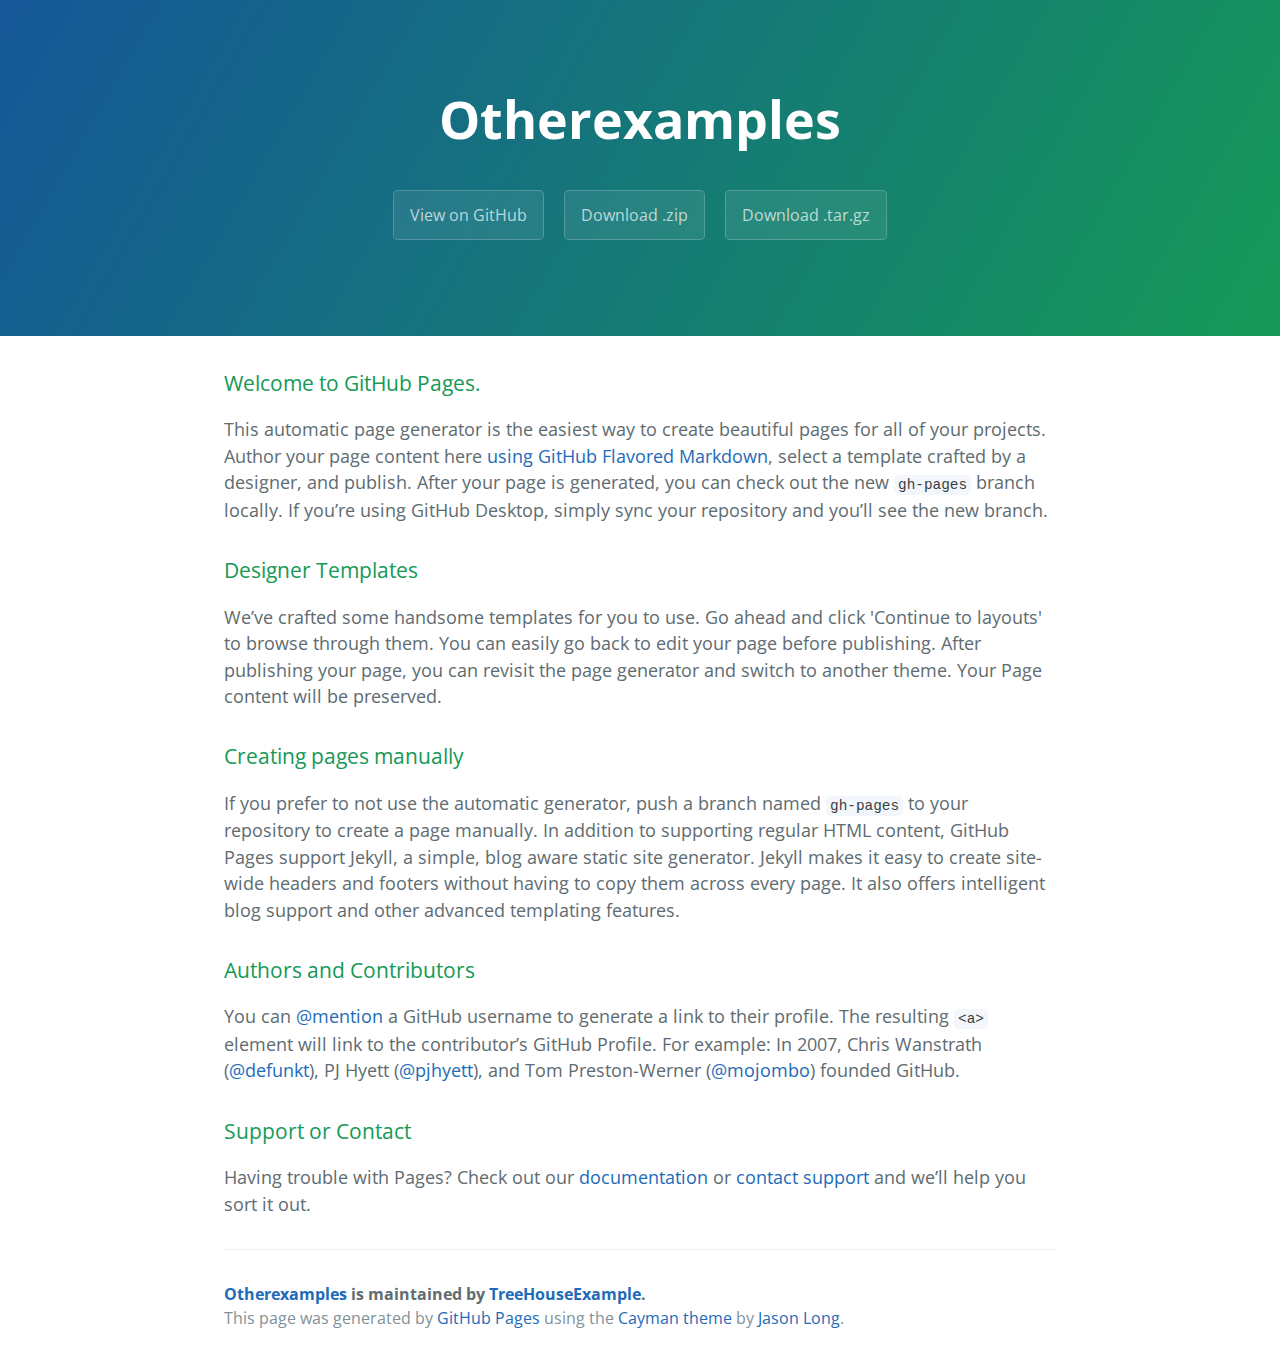
<file: index.html>
<!DOCTYPE html>
<html lang="en-us">
  <head>
    <meta charset="UTF-8">
    <title>Otherexamples by TreeHouseExample</title>
    <meta name="viewport" content="width=device-width, initial-scale=1">
    <link rel="stylesheet" type="text/css" href="stylesheets/normalize.css" media="screen">
    <link href='https://fonts.googleapis.com/css?family=Open+Sans:400,700' rel='stylesheet' type='text/css'>
    <link rel="stylesheet" type="text/css" href="stylesheets/stylesheet.css" media="screen">
    <link rel="stylesheet" type="text/css" href="stylesheets/github-light.css" media="screen">
  </head>
  <body>
    <section class="page-header">
      <h1 class="project-name">Otherexamples</h1>
      <h2 class="project-tagline"></h2>
      <a href="https://github.com/TreeHouseExample/OtherExamples" class="btn">View on GitHub</a>
      <a href="https://github.com/TreeHouseExample/OtherExamples/zipball/master" class="btn">Download .zip</a>
      <a href="https://github.com/TreeHouseExample/OtherExamples/tarball/master" class="btn">Download .tar.gz</a>
    </section>

    <section class="main-content">
      <h3>
<a id="welcome-to-github-pages" class="anchor" href="#welcome-to-github-pages" aria-hidden="true"><span class="octicon octicon-link"></span></a>Welcome to GitHub Pages.</h3>

<p>This automatic page generator is the easiest way to create beautiful pages for all of your projects. Author your page content here <a href="https://guides.github.com/features/mastering-markdown/">using GitHub Flavored Markdown</a>, select a template crafted by a designer, and publish. After your page is generated, you can check out the new <code>gh-pages</code> branch locally. If you’re using GitHub Desktop, simply sync your repository and you’ll see the new branch.</p>

<h3>
<a id="designer-templates" class="anchor" href="#designer-templates" aria-hidden="true"><span class="octicon octicon-link"></span></a>Designer Templates</h3>

<p>We’ve crafted some handsome templates for you to use. Go ahead and click 'Continue to layouts' to browse through them. You can easily go back to edit your page before publishing. After publishing your page, you can revisit the page generator and switch to another theme. Your Page content will be preserved.</p>

<h3>
<a id="creating-pages-manually" class="anchor" href="#creating-pages-manually" aria-hidden="true"><span class="octicon octicon-link"></span></a>Creating pages manually</h3>

<p>If you prefer to not use the automatic generator, push a branch named <code>gh-pages</code> to your repository to create a page manually. In addition to supporting regular HTML content, GitHub Pages support Jekyll, a simple, blog aware static site generator. Jekyll makes it easy to create site-wide headers and footers without having to copy them across every page. It also offers intelligent blog support and other advanced templating features.</p>

<h3>
<a id="authors-and-contributors" class="anchor" href="#authors-and-contributors" aria-hidden="true"><span class="octicon octicon-link"></span></a>Authors and Contributors</h3>

<p>You can <a href="https://github.com/blog/821" class="user-mention">@mention</a> a GitHub username to generate a link to their profile. The resulting <code>&lt;a&gt;</code> element will link to the contributor’s GitHub Profile. For example: In 2007, Chris Wanstrath (<a href="https://github.com/defunkt" class="user-mention">@defunkt</a>), PJ Hyett (<a href="https://github.com/pjhyett" class="user-mention">@pjhyett</a>), and Tom Preston-Werner (<a href="https://github.com/mojombo" class="user-mention">@mojombo</a>) founded GitHub.</p>

<h3>
<a id="support-or-contact" class="anchor" href="#support-or-contact" aria-hidden="true"><span class="octicon octicon-link"></span></a>Support or Contact</h3>

<p>Having trouble with Pages? Check out our <a href="https://help.github.com/pages">documentation</a> or <a href="https://github.com/contact">contact support</a> and we’ll help you sort it out.</p>

      <footer class="site-footer">
        <span class="site-footer-owner"><a href="https://github.com/TreeHouseExample/OtherExamples">Otherexamples</a> is maintained by <a href="https://github.com/TreeHouseExample">TreeHouseExample</a>.</span>

        <span class="site-footer-credits">This page was generated by <a href="https://pages.github.com">GitHub Pages</a> using the <a href="https://github.com/jasonlong/cayman-theme">Cayman theme</a> by <a href="https://twitter.com/jasonlong">Jason Long</a>.</span>
      </footer>

    </section>

  
  </body>
</html>
</file>
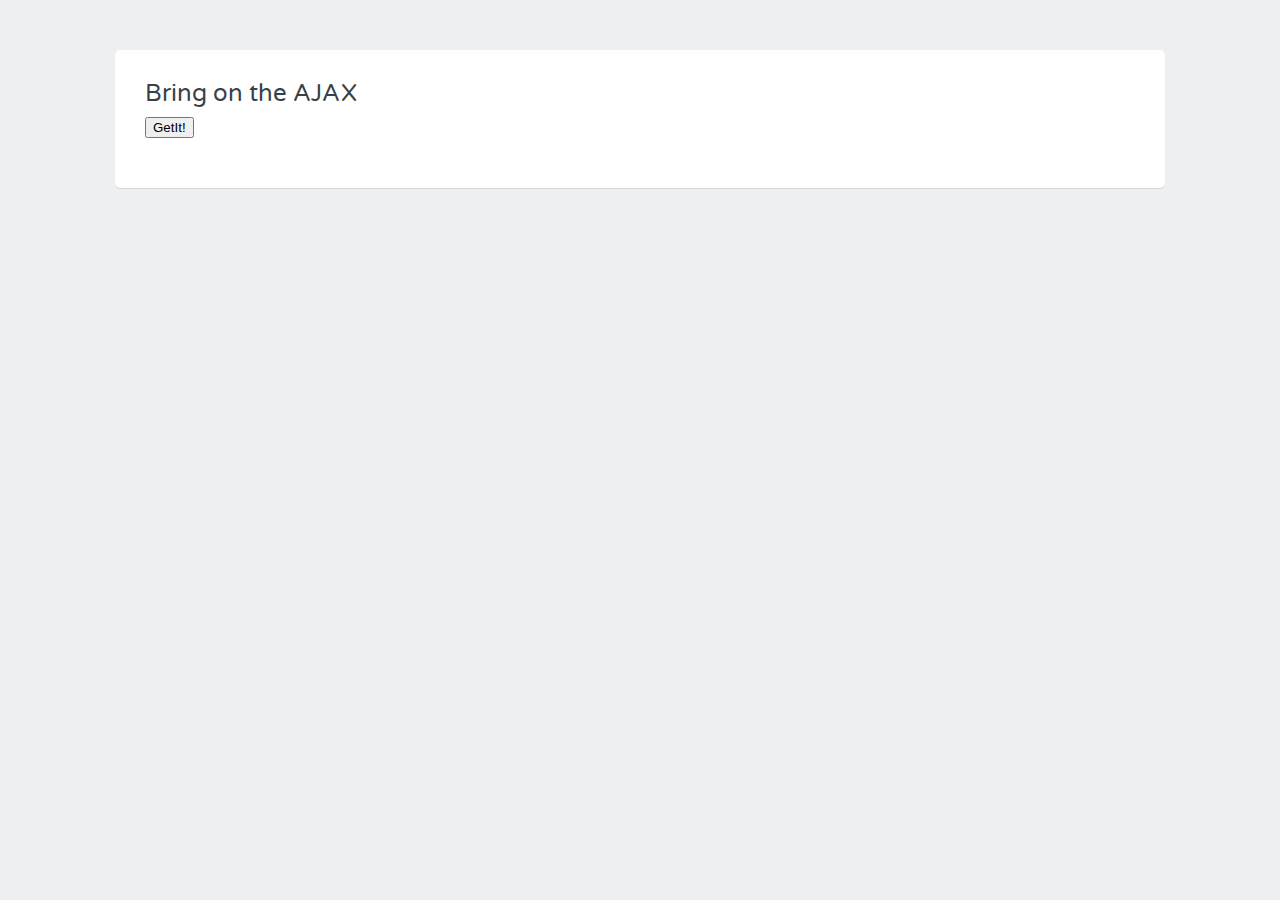
<file: AJAX Basics - A Simple AJAX Example/index.html>
<!DOCTYPE html>
<html>
<head>
  <meta charset="utf-8">
  <link href='//fonts.googleapis.com/css?family=Varela+Round' rel='stylesheet' type='text/css'>
  <link rel="stylesheet" href="css/main.css">
  <title>AJAX with JavaScript</title>
  <script>
    var xhr = new XMLHttpRequest();
    xhr.onreadystatechange = function(){
      if(xhr.readyState === 4)
      {
        document.getElementById('ajax').innerHTML = xhr.responseText;
      }
    };
    
    xhr.open('GET', 'sidebar.html');
    
    function sendAjax(){
      xhr.send();
      document.getElementById('load').style.display = "none";
    }
    
  </script>
</head>
<body>
  <div class="grid-container centered">
    <div class="grid-100">
      <div class="contained">
        <div class="grid-100">
          <div class="heading">
            <h1>Bring on the AJAX</h1>
            <button id="load" onClick="sendAjax()">GetIt!</button>
          </div>
          <div id="ajax">

          </div>
        </div>
      </div>
    </div>
  </div>
</body>
</html>
</file>
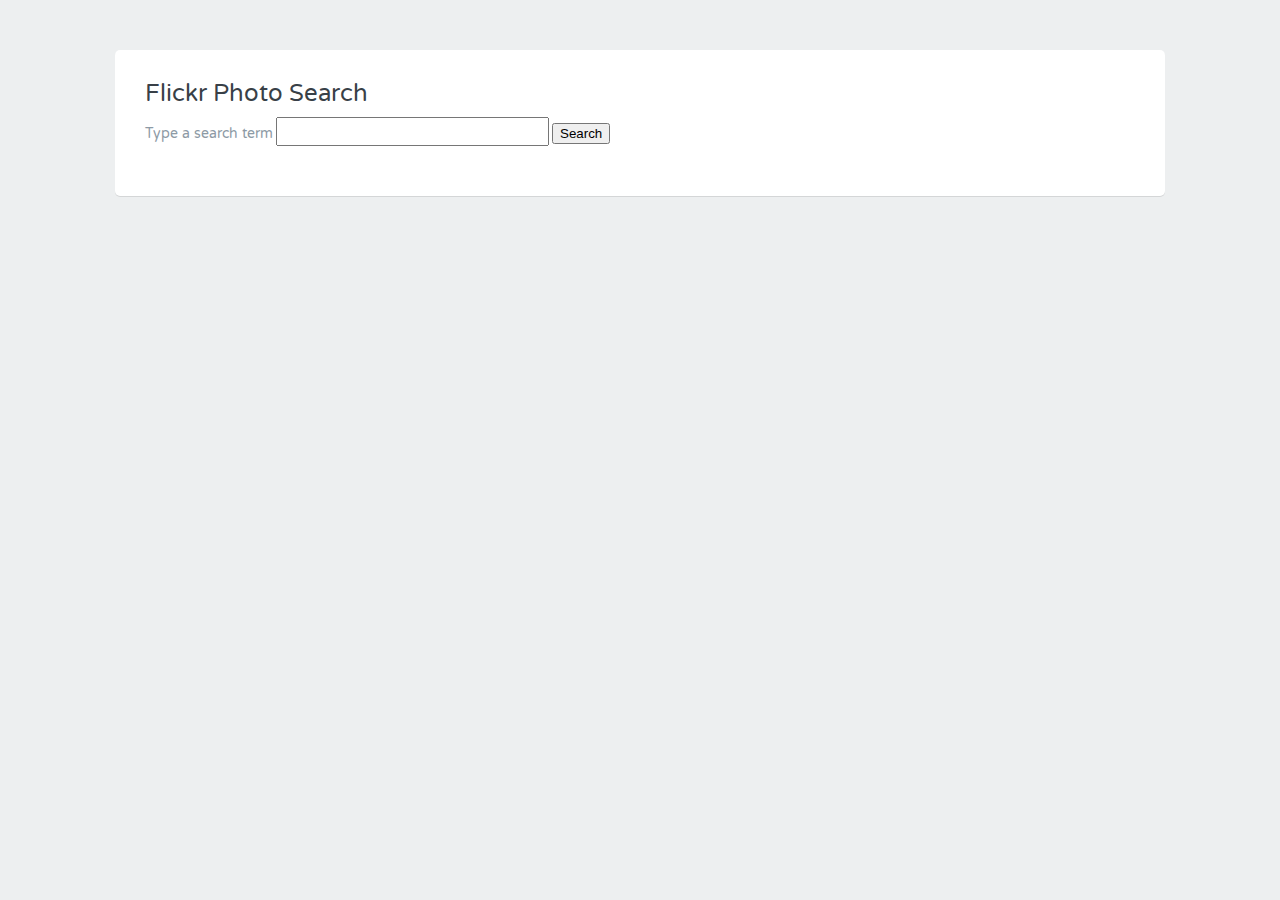
<file: AJAX Basics - Stage 4 Challenge/index.html>
<!DOCTYPE html>
<html>
<head>
  <meta charset="utf-8">
  <title>AJAX Flickr Photo Search</title>
  <link href='http://fonts.googleapis.com/css?family=Varela+Round' rel='stylesheet' type='text/css'>
  <link rel="stylesheet" href="css/main.css">
  <script src="http://code.jquery.com/jquery-1.11.0.min.js"></script>
  <script src="js/app.js"></script>
</head>
<body>
  <div class="grid-container centered">
    <div class="grid-100">
      <div class="contained">
        <div class="grid-100">
          <div class="heading">
            <h1>Flickr Photo Search</h1>
            <form>
              <label for="search">Type a search term</label>
              <input type="search" name="search" id="search">
              <input type="submit" value="Search" id="submit">
            </form>
            
          </div>
        </div>

        <ul id="photos">

        </ul>
      </div>
    </div>
  </div>
</body>
</html>
</file>
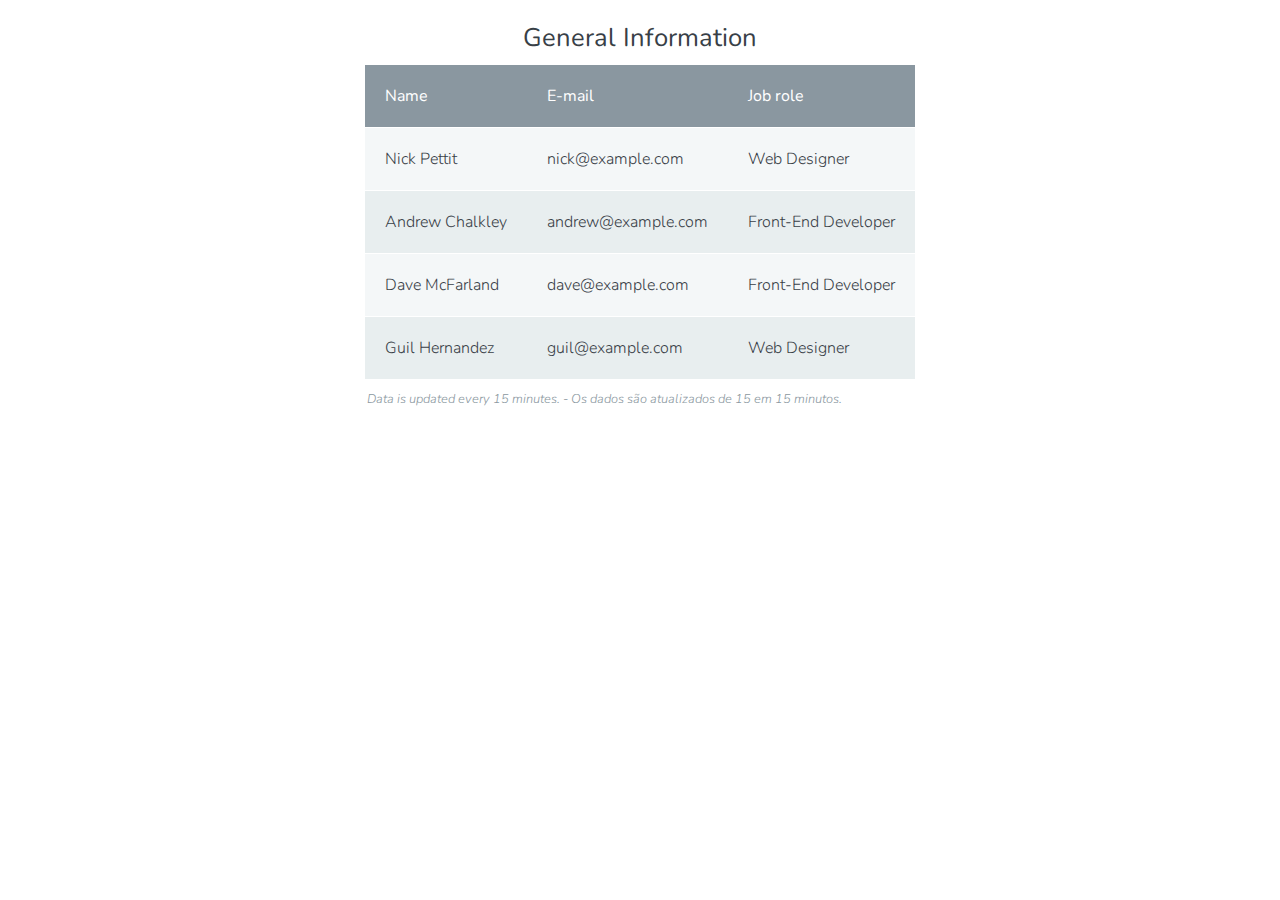
<file: HTML Table - Example/index.html>
<!DOCTYPE html>
<html>
  <head>
    <meta charset="utf-8">
    <meta name="viewport" content="width=device-width, initial-scale=1.0">
    <title>Employee Information</title>
    <link rel="stylesheet" href="css/normalize.css">
    <link href='http://fonts.googleapis.com/css?family=Nunito:400,300' rel='stylesheet' type='text/css'>
    <link rel="stylesheet" href="css/main.css">
  </head>
  <body>

    <table>
      <caption>General Information</caption>
      <thead>
        <tr>
          <th scope="col">Name</th>
          <th scope="col">E-mail</th>
          <th scope="col">Job role</th>
        </tr>
      </thead>
      <tfoot>
        <tr>
          <td colspan="3">Data is updated every 15 minutes. - Os dados são atualizados de 15 em 15 minutos.</td>
        </tr>
      </tfoot>
      <tbody>
        <tr>
          <th scope="row">Nick Pettit</th>
          <td>nick@example.com</td>
          <td>Web Designer</td>
        </tr>
        <tr>
          <th scope="row">Andrew Chalkley</th>
          <td>andrew@example.com</td>
          <td>Front-End Developer</td>
        </tr>
        <tr>
          <th scope="row">Dave McFarland</th>
          <td>dave@example.com</td>
          <td>Front-End Developer</td>
        </tr>
        <tr>
          <th scope="row">Guil Hernandez</th>
          <td>guil@example.com</td>
          <td>Web Designer</td>
        </tr>
      </tbody>
    </table>
    
    
    
    
    
    
    
    

  </body>
</html>
</file>
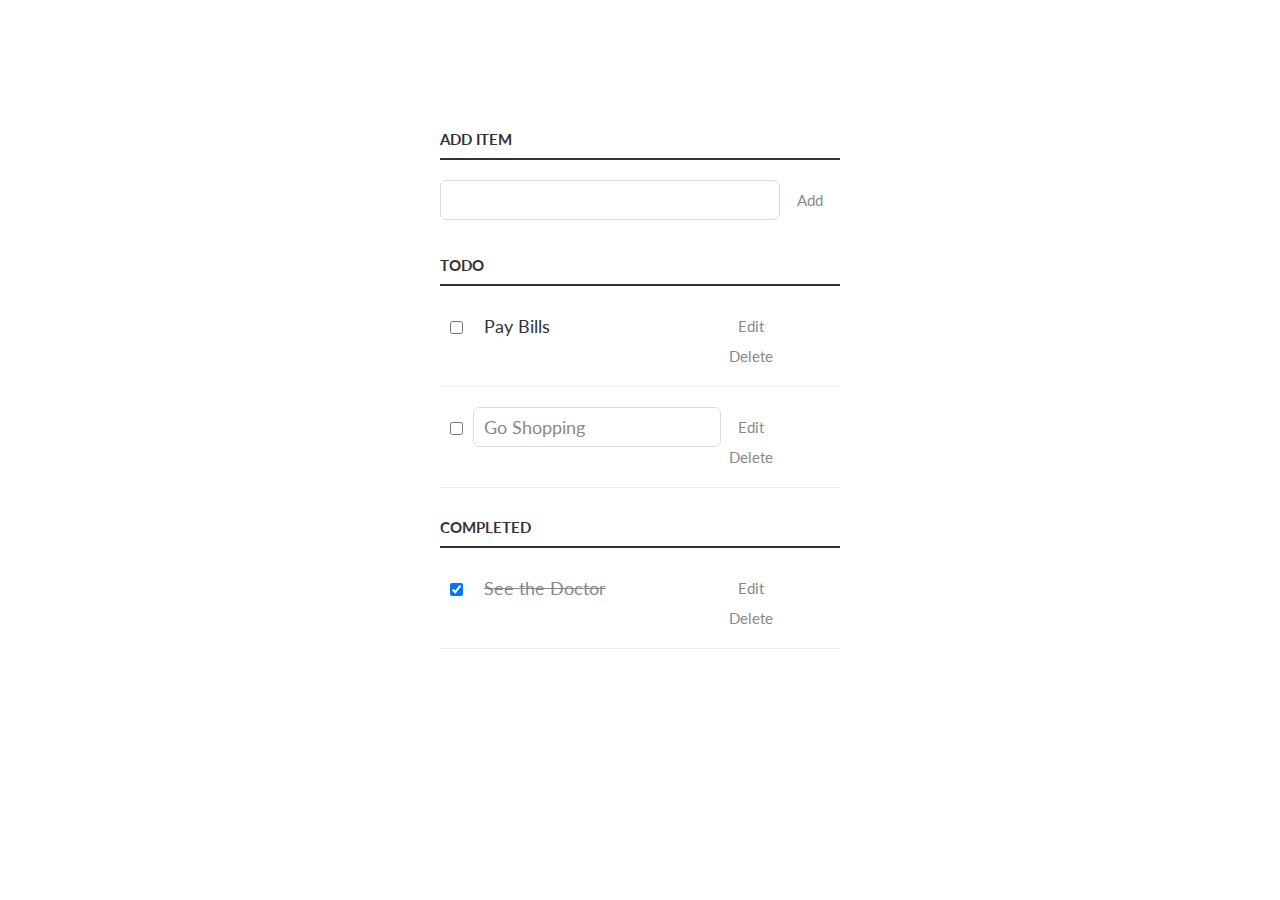
<file: Interactive Web Pages with JavaScript - What is an Object/index.html>
<!DOCTYPE html>
<html>
  <head>
    <title>Todo App</title>
    <link href='http://fonts.googleapis.com/css?family=Lato:300,400,700' rel='stylesheet' type='text/css'>
    <link rel="stylesheet" href="css/style.css" type="text/css" media="screen" charset="utf-8">    
  </head>
  <body>
    <div class="container">
      <p>
        <label for="new-task">Add Item</label><input id="new-task" type="text"><button>Add</button>
      </p>
      
      <h3>Todo</h3>
      <ul id="incomplete-tasks">
        <li><input type="checkbox"><label>Pay Bills</label><input type="text"><button class="edit">Edit</button><button class="delete">Delete</button></li>
        <li class="editMode"><input type="checkbox"><label>Go Shopping</label><input type="text" value="Go Shopping"><button class="edit">Edit</button><button class="delete">Delete</button></li>
        
      </ul>
      
      <h3>Completed</h3>
      <ul id="completed-tasks">
        <li><input type="checkbox" checked><label>See the Doctor</label><input type="text"><button class="edit">Edit</button><button class="delete">Delete</button></li>
      </ul>
    </div>

    <script type="text/javascript" src="js/app.js"></script>

  </body>
</html>
</file>
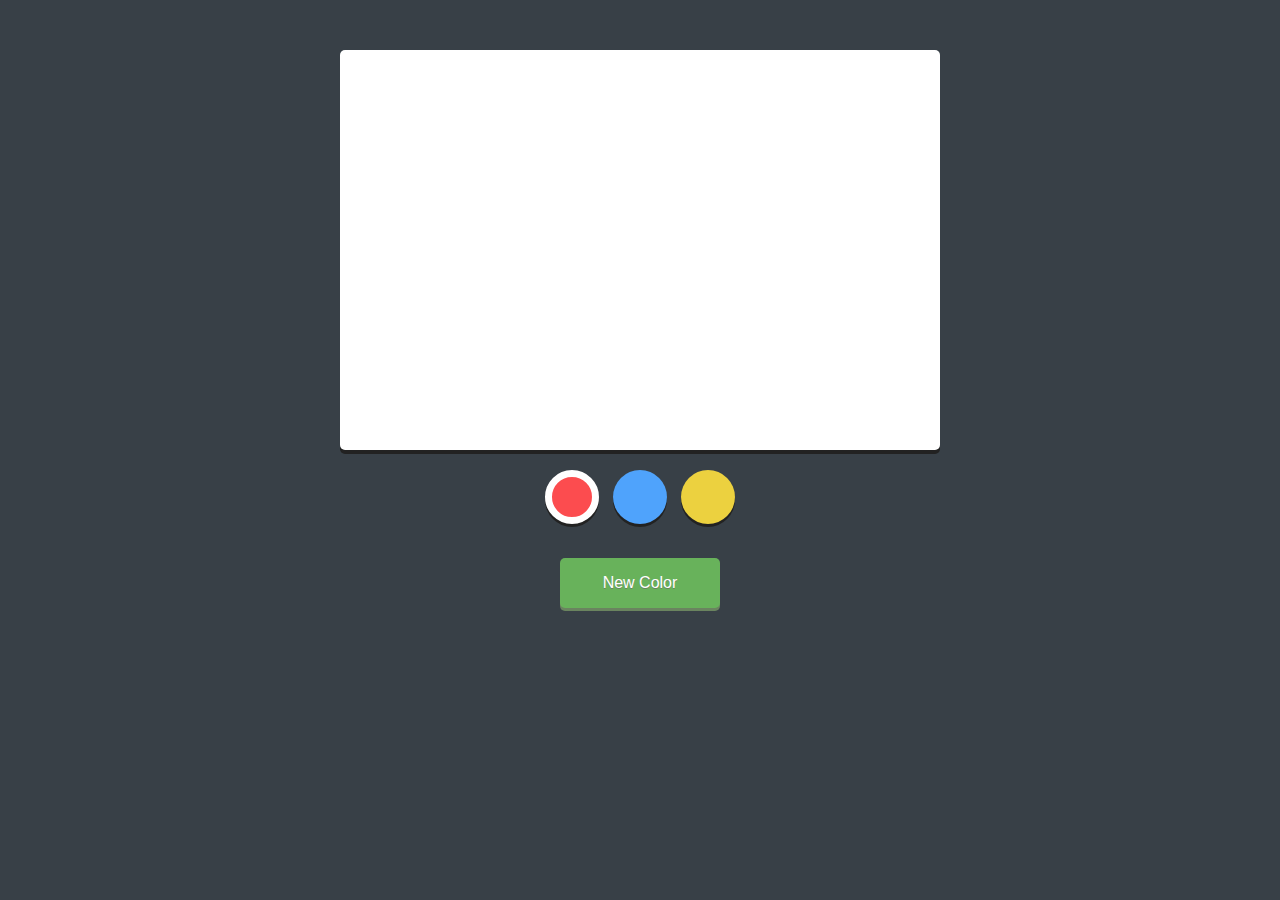
<file: jQuery Basics - preparation/index.html>
<!DOCTYPE html>
<html>
<head>
	<title>Simple Drawing Application</title>
	<link rel="stylesheet" href="css/style.css" type="text/css" media="screen" title="no title" charset="utf-8">
</head>
<body>
	<canvas	width="600" height="400"></canvas>
	<div class="controls">
		<ul>
			<li class="red selected"></li>
			<li class="blue"></li>
			<li class="yellow"></li>
		</ul>
		<button id="revealColorSelect">New Color</button>
		<div id="colorSelect">
			<span id="newColor"></span>
			<div class="sliders">
				<p>
					<label for="red">Red</label>
					<input id="red" name="red" type="range" min=0 max=255 value=0>
				</p>
				<p>
					<label for="green">Green</label>
					<input id="green" name="green" type="range" min=0 max=255 value=0>
				</p>
				<p>
					<label for="blue">Blue</label>
					<input id="blue" name="blue" type="range" min=0 max=255 value=0>
				</p>
			</div>
			<div>
			<button id="addNewColor">Add Color</button>
			</div>
		</div>
	</div>
	<script src="http://code.jquery.com/jquery-1.11.0.min.js" type="text/javascript" charset="utf-8"></script>
	<script src="js/app.js" type="text/javascript" charset="utf-8"></script>	
</body>
</html>
</file>
<file: stylesheets/stylesheet.css>
* {
  box-sizing: border-box; }

body {
  padding: 0;
  margin: 0;
  font-family: "Open Sans", "Helvetica Neue", Helvetica, Arial, sans-serif;
  font-size: 16px;
  line-height: 1.5;
  color: #606c71; }

a {
  color: #1e6bb8;
  text-decoration: none; }
  a:hover {
    text-decoration: underline; }

.btn {
  display: inline-block;
  margin-bottom: 1rem;
  color: rgba(255, 255, 255, 0.7);
  background-color: rgba(255, 255, 255, 0.08);
  border-color: rgba(255, 255, 255, 0.2);
  border-style: solid;
  border-width: 1px;
  border-radius: 0.3rem;
  transition: color 0.2s, background-color 0.2s, border-color 0.2s; }
  .btn + .btn {
    margin-left: 1rem; }

.btn:hover {
  color: rgba(255, 255, 255, 0.8);
  text-decoration: none;
  background-color: rgba(255, 255, 255, 0.2);
  border-color: rgba(255, 255, 255, 0.3); }

@media screen and (min-width: 64em) {
  .btn {
    padding: 0.75rem 1rem; } }

@media screen and (min-width: 42em) and (max-width: 64em) {
  .btn {
    padding: 0.6rem 0.9rem;
    font-size: 0.9rem; } }

@media screen and (max-width: 42em) {
  .btn {
    display: block;
    width: 100%;
    padding: 0.75rem;
    font-size: 0.9rem; }
    .btn + .btn {
      margin-top: 1rem;
      margin-left: 0; } }

.page-header {
  color: #fff;
  text-align: center;
  background-color: #159957;
  background-image: linear-gradient(120deg, #155799, #159957); }

@media screen and (min-width: 64em) {
  .page-header {
    padding: 5rem 6rem; } }

@media screen and (min-width: 42em) and (max-width: 64em) {
  .page-header {
    padding: 3rem 4rem; } }

@media screen and (max-width: 42em) {
  .page-header {
    padding: 2rem 1rem; } }

.project-name {
  margin-top: 0;
  margin-bottom: 0.1rem; }

@media screen and (min-width: 64em) {
  .project-name {
    font-size: 3.25rem; } }

@media screen and (min-width: 42em) and (max-width: 64em) {
  .project-name {
    font-size: 2.25rem; } }

@media screen and (max-width: 42em) {
  .project-name {
    font-size: 1.75rem; } }

.project-tagline {
  margin-bottom: 2rem;
  font-weight: normal;
  opacity: 0.7; }

@media screen and (min-width: 64em) {
  .project-tagline {
    font-size: 1.25rem; } }

@media screen and (min-width: 42em) and (max-width: 64em) {
  .project-tagline {
    font-size: 1.15rem; } }

@media screen and (max-width: 42em) {
  .project-tagline {
    font-size: 1rem; } }

.main-content :first-child {
  margin-top: 0; }
.main-content img {
  max-width: 100%; }
.main-content h1, .main-content h2, .main-content h3, .main-content h4, .main-content h5, .main-content h6 {
  margin-top: 2rem;
  margin-bottom: 1rem;
  font-weight: normal;
  color: #159957; }
.main-content p {
  margin-bottom: 1em; }
.main-content code {
  padding: 2px 4px;
  font-family: Consolas, "Liberation Mono", Menlo, Courier, monospace;
  font-size: 0.9rem;
  color: #383e41;
  background-color: #f3f6fa;
  border-radius: 0.3rem; }
.main-content pre {
  padding: 0.8rem;
  margin-top: 0;
  margin-bottom: 1rem;
  font: 1rem Consolas, "Liberation Mono", Menlo, Courier, monospace;
  color: #567482;
  word-wrap: normal;
  background-color: #f3f6fa;
  border: solid 1px #dce6f0;
  border-radius: 0.3rem; }
  .main-content pre > code {
    padding: 0;
    margin: 0;
    font-size: 0.9rem;
    color: #567482;
    word-break: normal;
    white-space: pre;
    background: transparent;
    border: 0; }
.main-content .highlight {
  margin-bottom: 1rem; }
  .main-content .highlight pre {
    margin-bottom: 0;
    word-break: normal; }
.main-content .highlight pre, .main-content pre {
  padding: 0.8rem;
  overflow: auto;
  font-size: 0.9rem;
  line-height: 1.45;
  border-radius: 0.3rem; }
.main-content pre code, .main-content pre tt {
  display: inline;
  max-width: initial;
  padding: 0;
  margin: 0;
  overflow: initial;
  line-height: inherit;
  word-wrap: normal;
  background-color: transparent;
  border: 0; }
  .main-content pre code:before, .main-content pre code:after, .main-content pre tt:before, .main-content pre tt:after {
    content: normal; }
.main-content ul, .main-content ol {
  margin-top: 0; }
.main-content blockquote {
  padding: 0 1rem;
  margin-left: 0;
  color: #819198;
  border-left: 0.3rem solid #dce6f0; }
  .main-content blockquote > :first-child {
    margin-top: 0; }
  .main-content blockquote > :last-child {
    margin-bottom: 0; }
.main-content table {
  display: block;
  width: 100%;
  overflow: auto;
  word-break: normal;
  word-break: keep-all; }
  .main-content table th {
    font-weight: bold; }
  .main-content table th, .main-content table td {
    padding: 0.5rem 1rem;
    border: 1px solid #e9ebec; }
.main-content dl {
  padding: 0; }
  .main-content dl dt {
    padding: 0;
    margin-top: 1rem;
    font-size: 1rem;
    font-weight: bold; }
  .main-content dl dd {
    padding: 0;
    margin-bottom: 1rem; }
.main-content hr {
  height: 2px;
  padding: 0;
  margin: 1rem 0;
  background-color: #eff0f1;
  border: 0; }

@media screen and (min-width: 64em) {
  .main-content {
    max-width: 64rem;
    padding: 2rem 6rem;
    margin: 0 auto;
    font-size: 1.1rem; } }

@media screen and (min-width: 42em) and (max-width: 64em) {
  .main-content {
    padding: 2rem 4rem;
    font-size: 1.1rem; } }

@media screen and (max-width: 42em) {
  .main-content {
    padding: 2rem 1rem;
    font-size: 1rem; } }

.site-footer {
  padding-top: 2rem;
  margin-top: 2rem;
  border-top: solid 1px #eff0f1; }

.site-footer-owner {
  display: block;
  font-weight: bold; }

.site-footer-credits {
  color: #819198; }

@media screen and (min-width: 64em) {
  .site-footer {
    font-size: 1rem; } }

@media screen and (min-width: 42em) and (max-width: 64em) {
  .site-footer {
    font-size: 1rem; } }

@media screen and (max-width: 42em) {
  .site-footer {
    font-size: 0.9rem; } }
</file>
<file: stylesheets/github-light.css>
/*
   Copyright 2014 GitHub Inc.

   Licensed under the Apache License, Version 2.0 (the "License");
   you may not use this file except in compliance with the License.
   You may obtain a copy of the License at

       http://www.apache.org/licenses/LICENSE-2.0

   Unless required by applicable law or agreed to in writing, software
   distributed under the License is distributed on an "AS IS" BASIS,
   WITHOUT WARRANTIES OR CONDITIONS OF ANY KIND, either express or implied.
   See the License for the specific language governing permissions and
   limitations under the License.

*/

.pl-c /* comment */ {
  color: #969896;
}

.pl-c1      /* constant, markup.raw, meta.diff.header, meta.module-reference, meta.property-name, support, support.constant, support.variable, variable.other.constant */,
.pl-s .pl-v /* string variable */ {
  color: #0086b3;
}

.pl-e  /* entity */,
.pl-en /* entity.name */ {
  color: #795da3;
}

.pl-s .pl-s1 /* string source */,
.pl-smi      /* storage.modifier.import, storage.modifier.package, storage.type.java, variable.other, variable.parameter.function */ {
  color: #333;
}

.pl-ent /* entity.name.tag */ {
  color: #63a35c;
}

.pl-k /* keyword, storage, storage.type */ {
  color: #a71d5d;
}

.pl-pds              /* punctuation.definition.string, string.regexp.character-class */,
.pl-s                /* string */,
.pl-s .pl-pse .pl-s1 /* string punctuation.section.embedded source */,
.pl-sr               /* string.regexp */,
.pl-sr .pl-cce       /* string.regexp constant.character.escape */,
.pl-sr .pl-sra       /* string.regexp string.regexp.arbitrary-repitition */,
.pl-sr .pl-sre       /* string.regexp source.ruby.embedded */ {
  color: #183691;
}

.pl-v /* variable */ {
  color: #ed6a43;
}

.pl-id /* invalid.deprecated */ {
  color: #b52a1d;
}

.pl-ii /* invalid.illegal */ {
  background-color: #b52a1d;
  color: #f8f8f8;
}

.pl-sr .pl-cce /* string.regexp constant.character.escape */ {
  color: #63a35c;
  font-weight: bold;
}

.pl-ml /* markup.list */ {
  color: #693a17;
}

.pl-mh        /* markup.heading */,
.pl-mh .pl-en /* markup.heading entity.name */,
.pl-ms        /* meta.separator */ {
  color: #1d3e81;
  font-weight: bold;
}

.pl-mq /* markup.quote */ {
  color: #008080;
}

.pl-mi /* markup.italic */ {
  color: #333;
  font-style: italic;
}

.pl-mb /* markup.bold */ {
  color: #333;
  font-weight: bold;
}

.pl-md /* markup.deleted, meta.diff.header.from-file */ {
  background-color: #ffecec;
  color: #bd2c00;
}

.pl-mi1 /* markup.inserted, meta.diff.header.to-file */ {
  background-color: #eaffea;
  color: #55a532;
}

.pl-mdr /* meta.diff.range */ {
  color: #795da3;
  font-weight: bold;
}

.pl-mo /* meta.output */ {
  color: #1d3e81;
}
</file>
<file: AJAX Basics - A Simple AJAX Example/css/main.css>
@charset "UTF-8";

.grid-container:before,
.grid-container:after {
  content: ".";
  display: block;
  overflow: hidden;
  visibility: hidden;
  font-size: 0;
  line-height: 0;
  width: 0;
  height: 0;
}

.grid-container:after {
  clear: both;
}

.grid-container {
  max-width: 1080px;
  position: relative;
}

.grid-100 {
  -webkit-box-sizing: border-box;
  -moz-box-sizing: border-box;
  box-sizing: border-box;
  padding-left: 15px;
  padding-right: 15px;
}

body {
  min-width: 320px;
}

@media screen {
  .grid-container:before,
  .grid-container:after {
    content: ".";
    display: block;
    overflow: hidden;
    visibility: hidden;
    font-size: 0;
    line-height: 0;
    width: 0;
    height: 0;
  }

  .grid-container:after {
    clear: both;
  }

  .grid-container {
    max-width: 1080px;
    position: relative;
  }

  .grid-100 {
    -webkit-box-sizing: border-box;
    -moz-box-sizing: border-box;
    box-sizing: border-box;
    padding-left: 15px;
    padding-right: 15px;
  }

  body {
    min-width: 320px;
  }
}

@media screen and (min-width: 1080px) {
  .grid-container:before,
  .grid-100:before,
  .grid-container:after,
  .grid-100:after {
    content: ".";
    display: block;
    overflow: hidden;
    visibility: hidden;
    font-size: 0;
    line-height: 0;
    width: 0;
    height: 0;
  }

  .grid-container:after,
  .grid-100:after {
    clear: both;
  }

  .grid-container {
    max-width: 1080px;
    position: relative;
  }

  .grid-100 {
    -webkit-box-sizing: border-box;
    -moz-box-sizing: border-box;
    box-sizing: border-box;
    padding-left: 15px;
    padding-right: 15px;
  }

  .grid-100 {
    clear: both;
    width: 100%;
  }
}

@media screen and (max-width: 400px) {
  @-ms-viewport {
    width: 320px;
  }
}

@media screen and (max-width: 680px) {
  .grid-container:before,
  .grid-container:after {
    content: ".";
    display: block;
    overflow: hidden;
    visibility: hidden;
    font-size: 0;
    line-height: 0;
    width: 0;
    height: 0;
  }

  .grid-container:after {
    clear: both;
  }

  .grid-container {
    max-width: 1080px;
    position: relative;
  }

  .grid-100 {
    -webkit-box-sizing: border-box;
    -moz-box-sizing: border-box;
    box-sizing: border-box;
    padding-left: 15px;
    padding-right: 15px;
  }
}

@media screen and (min-width: 680px) and (max-width: 1080px) {
  .grid-container:before,
  .grid-container:after {
    content: ".";
    display: block;
    overflow: hidden;
    visibility: hidden;
    font-size: 0;
    line-height: 0;
    width: 0;
    height: 0;
  }

  .grid-container:after {
    clear: both;
  }

  .grid-container {
    max-width: 1080px;
    position: relative;
  }

  .grid-100 {
    -webkit-box-sizing: border-box;
    -moz-box-sizing: border-box;
    box-sizing: border-box;
    padding-left: 15px;
    padding-right: 15px;
  }
}

.grid-container:before,
.grid-container:after {
  content: ".";
  display: block;
  overflow: hidden;
  visibility: hidden;
  font-size: 0;
  line-height: 0;
  width: 0;
  height: 0;
}

.grid-container:after {
  clear: both;
}

.grid-container {
  max-width: 1080px;
  position: relative;
}

.grid-100 {
  -webkit-box-sizing: border-box;
  -moz-box-sizing: border-box;
  box-sizing: border-box;
  padding-left: 15px;
  padding-right: 15px;
}

html,
body,
div,
h1,
h2,
p,
ul,
section {
  margin: 0;
  padding: 0;
  border: 0;
  font: inherit;
  font-size: 100%;
  vertical-align: baseline;
}

html {
  line-height: 1;
}

ul {
  list-style: none;
}

section {
  display: block;
}

body {
  background: #edeff0;
  padding: 50px 0 0;
  font-family: "Varela Round", "Helvetica Neue", Helvetica, Arial, sans-serif;
  font-size: 62.5%;
}

.centered {
  margin: 0 auto;
}

.contained {
  background: white;
  padding: 30px 15px;
  margin-bottom: 30px;
  position: relative;
  overflow: hidden;
  -webkit-border-radius: 5px;
  -moz-border-radius: 5px;
  -ms-border-radius: 5px;
  -o-border-radius: 5px;
  border-radius: 5px;
  -webkit-box-shadow: 0 1px 0 0 rgba(0, 0, 0, 0.1);
  -moz-box-shadow: 0 1px 0 0 rgba(0, 0, 0, 0.1);
  box-shadow: 0 1px 0 0 rgba(0, 0, 0, 0.1);
}

.heading {
  margin-bottom: 20px;
}

h1,
h2 {
  font-size: 2.4em;
  font-weight: 500;
  margin-bottom: 8px;
  color: #384047;
  line-height: 1.2;
}

h2 {
  font-size: 1.8em;
}

p {
  color: #8d9aa5;
  font-size: 1.4em;
  margin-bottom: 15px;
  line-height: 1.4;
}

.button {
  background: #3f8abf;
  padding: 8px 18px;
  font-family: "Varela Round", "Helvetica Neue", Helvetica, Arial, sans-serif;
  font-size: 1.4em;
  color: white;
  font-weight: 500;
  border: 3px solid #3f8abf;
  outline: none;
  cursor: pointer;
  display: -moz-inline-stack;
  display: inline-block;
  vertical-align: middle;
  *vertical-align: auto;
  zoom: 1;
  *display: inline;
  -webkit-border-radius: 5px;
  -moz-border-radius: 5px;
  -ms-border-radius: 5px;
  -o-border-radius: 5px;
  border-radius: 5px;
  -webkit-box-shadow: 0 2px 0 0 #3574a0;
  -moz-box-shadow: 0 2px 0 0 #3574a0;
  box-shadow: 0 2px 0 0 #3574a0;
  -webkit-transition: 0.3s;
  -moz-transition: 0.3s;
  -o-transition: 0.3s;
  transition: 0.3s;
}

.button:hover {
  background: #397cac;
  border-color: #397cac;
  -webkit-box-shadow: 0 2px 0 0 #2c6085;
  -moz-box-shadow: 0 2px 0 0 #2c6085;
  box-shadow: 0 2px 0 0 #2c6085;
}

.response {
  padding: 30px;
  background: #fbfbfc;
  border: 1px solid #e2e5e8;
  -webkit-border-radius: 5px;
  -moz-border-radius: 5px;
  -ms-border-radius: 5px;
  -o-border-radius: 5px;
  border-radius: 5px;
}

.response p {
  margin: 0;
}
</file>
<file: AJAX Basics - Stage 4 Challenge/css/main.css>
@charset "UTF-8";
.clear {
  clear: both;
  display: block;
  overflow: hidden;
  visibility: hidden;
  width: 0;
  height: 0;
}

.grid-container:before, .clearfix:before,
.grid-container:after,
.clearfix:after {
  content: ".";
  display: block;
  overflow: hidden;
  visibility: hidden;
  font-size: 0;
  line-height: 0;
  width: 0;
  height: 0;
}

.grid-container:after, .clearfix:after {
  clear: both;
}


.grid-container {
  max-width: 1080px;
  position: relative;
}

.grid-5, .mobile-grid-5, .grid-10, .mobile-grid-10, .grid-15, .mobile-grid-15, .grid-20, .mobile-grid-20, .grid-25, .mobile-grid-25, .grid-30, .mobile-grid-30, .grid-35, .mobile-grid-35, .grid-40, .mobile-grid-40, .grid-45, .mobile-grid-45, .grid-50, .mobile-grid-50, .grid-55, .mobile-grid-55, .grid-60, .mobile-grid-60, .grid-65, .mobile-grid-65, .grid-70, .mobile-grid-70, .grid-75, .mobile-grid-75, .grid-80, .mobile-grid-80, .grid-85, .mobile-grid-85, .grid-90, .mobile-grid-90, .grid-95, .mobile-grid-95, .grid-100, .mobile-grid-100, .grid-33, .mobile-grid-33, .grid-66, .mobile-grid-66 {
  -webkit-box-sizing: border-box;
  -moz-box-sizing: border-box;
  box-sizing: border-box;
  padding-left: 15px;
  padding-right: 15px;
}


.grid-parent {
  padding-left: 0;
  padding-right: 0;
}

body {
  min-width: 320px;
}

@media screen {
  .clear {
    clear: both;
    display: block;
    overflow: hidden;
    visibility: hidden;
    width: 0;
    height: 0;
  }

  .grid-container:before, .clearfix:before,
  .grid-container:after,
  .clearfix:after {
    content: ".";
    display: block;
    overflow: hidden;
    visibility: hidden;
    font-size: 0;
    line-height: 0;
    width: 0;
    height: 0;
  }

  .grid-container:after, .clearfix:after {
    clear: both;
  }


  .grid-container {
    max-width: 1080px;
    position: relative;
  }

  .grid-5, .mobile-grid-5, .grid-10, .mobile-grid-10, .grid-15, .mobile-grid-15, .grid-20, .mobile-grid-20, .grid-25, .mobile-grid-25, .grid-30, .mobile-grid-30, .grid-35, .mobile-grid-35, .grid-40, .mobile-grid-40, .grid-45, .mobile-grid-45, .grid-50, .mobile-grid-50, .grid-55, .mobile-grid-55, .grid-60, .mobile-grid-60, .grid-65, .mobile-grid-65, .grid-70, .mobile-grid-70, .grid-75, .mobile-grid-75, .grid-80, .mobile-grid-80, .grid-85, .mobile-grid-85, .grid-90, .mobile-grid-90, .grid-95, .mobile-grid-95, .grid-100, .mobile-grid-100, .grid-33, .mobile-grid-33, .grid-66, .mobile-grid-66, .tablet-grid-5, .tablet-grid-10, .tablet-grid-15, .tablet-grid-20, .tablet-grid-25, .tablet-grid-30, .tablet-grid-35, .tablet-grid-40, .tablet-grid-45, .tablet-grid-50, .tablet-grid-55, .tablet-grid-60, .tablet-grid-65, .tablet-grid-70, .tablet-grid-75, .tablet-grid-80, .tablet-grid-85, .tablet-grid-90, .tablet-grid-95, .tablet-grid-100, .tablet-grid-33, .tablet-grid-66 {
    -webkit-box-sizing: border-box;
    -moz-box-sizing: border-box;
    box-sizing: border-box;
    padding-left: 15px;
    padding-right: 15px;
  }
  .grid-parent {
    padding-left: 0;
    padding-right: 0;
  }

  body {
    min-width: 320px;
  }
}
@media screen and (min-width: 1080px) {
  .clear {
    clear: both;
    display: block;
    overflow: hidden;
    visibility: hidden;
    width: 0;
    height: 0;
  }

  .grid-container:before, .grid-100:before, .clearfix:before,
  .grid-container:after,
  .grid-100:after,
  .clearfix:after {
    content: ".";
    display: block;
    overflow: hidden;
    visibility: hidden;
    font-size: 0;
    line-height: 0;
    width: 0;
    height: 0;
  }

  .grid-container:after, .grid-100:after, .clearfix:after {
    clear: both;
  }


  .grid-container {
    max-width: 1080px;
    position: relative;
  }

  .grid-5, .mobile-grid-5, .grid-10, .mobile-grid-10, .grid-15, .mobile-grid-15, .grid-20, .mobile-grid-20, .grid-25, .mobile-grid-25, .grid-30, .mobile-grid-30, .grid-35, .mobile-grid-35, .grid-40, .mobile-grid-40, .grid-45, .mobile-grid-45, .grid-50, .mobile-grid-50, .grid-55, .mobile-grid-55, .grid-60, .mobile-grid-60, .grid-65, .mobile-grid-65, .grid-70, .mobile-grid-70, .grid-75, .mobile-grid-75, .grid-80, .mobile-grid-80, .grid-85, .mobile-grid-85, .grid-90, .mobile-grid-90, .grid-95, .mobile-grid-95, .grid-100, .mobile-grid-100, .grid-33, .mobile-grid-33, .grid-66, .mobile-grid-66 {
    -webkit-box-sizing: border-box;
    -moz-box-sizing: border-box;
    box-sizing: border-box;
    padding-left: 15px;
    padding-right: 15px;
  }


  .grid-parent {
    padding-left: 0;
    padding-right: 0;
  }

  .push-5,
  .pull-5, .push-10,
  .pull-10, .push-15,
  .pull-15, .push-20,
  .pull-20, .push-25,
  .pull-25, .push-30,
  .pull-30, .push-35,
  .pull-35, .push-40,
  .pull-40, .push-45,
  .pull-45, .push-50,
  .pull-50, .push-55,
  .pull-55, .push-60,
  .pull-60, .push-65,
  .pull-65, .push-70,
  .pull-70, .push-75,
  .pull-75, .push-80,
  .pull-80, .push-85,
  .pull-85, .push-90,
  .pull-90, .push-95,
  .pull-95, .push-33,
  .pull-33, .push-66,
  .pull-66 {
    position: relative;
  }

  .hide-on-desktop {
    display: none !important;
  }

  .grid-5 {
    float: left;
    width: 5%;
  }

  .prefix-5 {
    margin-left: 5%;
  }

  .suffix-5 {
    margin-right: 5%;
  }

  .push-5 {
    left: 5%;
  }

  .pull-5 {
    left: -5%;
  }

  .grid-10 {
    float: left;
    width: 10%;
  }

  .prefix-10 {
    margin-left: 10%;
  }

  .suffix-10 {
    margin-right: 10%;
  }

  .push-10 {
    left: 10%;
  }

  .pull-10 {
    left: -10%;
  }

  .grid-15 {
    float: left;
    width: 15%;
  }

  .prefix-15 {
    margin-left: 15%;
  }

  .suffix-15 {
    margin-right: 15%;
  }

  .push-15 {
    left: 15%;
  }

  .pull-15 {
    left: -15%;
  }

  .grid-20 {
    float: left;
    width: 20%;
  }

  .prefix-20 {
    margin-left: 20%;
  }

  .suffix-20 {
    margin-right: 20%;
  }

  .push-20 {
    left: 20%;
  }

  .pull-20 {
    left: -20%;
  }

  .grid-25 {
    float: left;
    width: 25%;
  }

  .prefix-25 {
    margin-left: 25%;
  }

  .suffix-25 {
    margin-right: 25%;
  }

  .push-25 {
    left: 25%;
  }

  .pull-25 {
    left: -25%;
  }

  .grid-30 {
    float: left;
    width: 30%;
  }

  .prefix-30 {
    margin-left: 30%;
  }

  .suffix-30 {
    margin-right: 30%;
  }

  .push-30 {
    left: 30%;
  }

  .pull-30 {
    left: -30%;
  }

  .grid-35 {
    float: left;
    width: 35%;
  }

  .prefix-35 {
    margin-left: 35%;
  }

  .suffix-35 {
    margin-right: 35%;
  }

  .push-35 {
    left: 35%;
  }

  .pull-35 {
    left: -35%;
  }

  .grid-40 {
    float: left;
    width: 40%;
  }

  .prefix-40 {
    margin-left: 40%;
  }

  .suffix-40 {
    margin-right: 40%;
  }

  .push-40 {
    left: 40%;
  }

  .pull-40 {
    left: -40%;
  }

  .grid-45 {
    float: left;
    width: 45%;
  }

  .prefix-45 {
    margin-left: 45%;
  }

  .suffix-45 {
    margin-right: 45%;
  }

  .push-45 {
    left: 45%;
  }

  .pull-45 {
    left: -45%;
  }

  .grid-50 {
    float: left;
    width: 50%;
  }

  .prefix-50 {
    margin-left: 50%;
  }

  .suffix-50 {
    margin-right: 50%;
  }

  .push-50 {
    left: 50%;
  }

  .pull-50 {
    left: -50%;
  }

  .grid-55 {
    float: left;
    width: 55%;
  }

  .prefix-55 {
    margin-left: 55%;
  }

  .suffix-55 {
    margin-right: 55%;
  }

  .push-55 {
    left: 55%;
  }

  .pull-55 {
    left: -55%;
  }

  .grid-60 {
    float: left;
    width: 60%;
  }

  .prefix-60 {
    margin-left: 60%;
  }

  .suffix-60 {
    margin-right: 60%;
  }

  .push-60 {
    left: 60%;
  }

  .pull-60 {
    left: -60%;
  }

  .grid-65 {
    float: left;
    width: 65%;
  }

  .prefix-65 {
    margin-left: 65%;
  }

  .suffix-65 {
    margin-right: 65%;
  }

  .push-65 {
    left: 65%;
  }

  .pull-65 {
    left: -65%;
  }

  .grid-70 {
    float: left;
    width: 70%;
  }

  .prefix-70 {
    margin-left: 70%;
  }

  .suffix-70 {
    margin-right: 70%;
  }

  .push-70 {
    left: 70%;
  }

  .pull-70 {
    left: -70%;
  }

  .grid-75 {
    float: left;
    width: 75%;
  }

  .prefix-75 {
    margin-left: 75%;
  }

  .suffix-75 {
    margin-right: 75%;
  }

  .push-75 {
    left: 75%;
  }

  .pull-75 {
    left: -75%;
  }

  .grid-80 {
    float: left;
    width: 80%;
  }

  .prefix-80 {
    margin-left: 80%;
  }

  .suffix-80 {
    margin-right: 80%;
  }

  .push-80 {
    left: 80%;
  }

  .pull-80 {
    left: -80%;
  }

  .grid-85 {
    float: left;
    width: 85%;
  }

  .prefix-85 {
    margin-left: 85%;
  }

  .suffix-85 {
    margin-right: 85%;
  }

  .push-85 {
    left: 85%;
  }

  .pull-85 {
    left: -85%;
  }

  .grid-90 {
    float: left;
    width: 90%;
  }

  .prefix-90 {
    margin-left: 90%;
  }

  .suffix-90 {
    margin-right: 90%;
  }

  .push-90 {
    left: 90%;
  }

  .pull-90 {
    left: -90%;
  }

  .grid-95 {
    float: left;
    width: 95%;
  }

  .prefix-95 {
    margin-left: 95%;
  }

  .suffix-95 {
    margin-right: 95%;
  }

  .push-95 {
    left: 95%;
  }

  .pull-95 {
    left: -95%;
  }

  .grid-33 {
    float: left;
    width: 33.33333%;
  }

  .prefix-33 {
    margin-left: 33.33333%;
  }

  .suffix-33 {
    margin-right: 33.33333%;
  }

  .push-33 {
    left: 33.33333%;
  }

  .pull-33 {
    left: -33.33333%;
  }

  .grid-66 {
    float: left;
    width: 66.66667%;
  }

  .prefix-66 {
    margin-left: 66.66667%;
  }

  .suffix-66 {
    margin-right: 66.66667%;
  }

  .push-66 {
    left: 66.66667%;
  }

  .pull-66 {
    left: -66.66667%;
  }

  .grid-100 {
    clear: both;
    width: 100%;
  }
}
@media screen and (max-width: 400px) {
  @-ms-viewport {
    width: 320px;
}
}
@media screen and (max-width: 680px) {
  .clear {
    clear: both;
    display: block;
    overflow: hidden;
    visibility: hidden;
    width: 0;
    height: 0;
  }

  .grid-container:before, .mobile-grid-100:before, .clearfix:before,
  .grid-container:after,
  .mobile-grid-100:after,
  .clearfix:after {
    content: ".";
    display: block;
    overflow: hidden;
    visibility: hidden;
    font-size: 0;
    line-height: 0;
    width: 0;
    height: 0;
  }

  .grid-container:after, .mobile-grid-100:after, .clearfix:after {
    clear: both;
  }


  .grid-container {
    max-width: 1080px;
    position: relative;
  }

  .grid-5, .mobile-grid-5, .grid-10, .mobile-grid-10, .grid-15, .mobile-grid-15, .grid-20, .mobile-grid-20, .grid-25, .mobile-grid-25, .grid-30, .mobile-grid-30, .grid-35, .mobile-grid-35, .grid-40, .mobile-grid-40, .grid-45, .mobile-grid-45, .grid-50, .mobile-grid-50, .grid-55, .mobile-grid-55, .grid-60, .mobile-grid-60, .grid-65, .mobile-grid-65, .grid-70, .mobile-grid-70, .grid-75, .mobile-grid-75, .grid-80, .mobile-grid-80, .grid-85, .mobile-grid-85, .grid-90, .mobile-grid-90, .grid-95, .mobile-grid-95, .grid-100, .mobile-grid-100, .grid-33, .mobile-grid-33, .grid-66, .mobile-grid-66 {
    -webkit-box-sizing: border-box;
    -moz-box-sizing: border-box;
    box-sizing: border-box;
    padding-left: 15px;
    padding-right: 15px;

  }
 

  .grid-parent {
    padding-left: 0;
    padding-right: 0;
  }

  .mobile-push-5,
  .mobile-pull-5, .mobile-push-10,
  .mobile-pull-10, .mobile-push-15,
  .mobile-pull-15, .mobile-push-20,
  .mobile-pull-20, .mobile-push-25,
  .mobile-pull-25, .mobile-push-30,
  .mobile-pull-30, .mobile-push-35,
  .mobile-pull-35, .mobile-push-40,
  .mobile-pull-40, .mobile-push-45,
  .mobile-pull-45, .mobile-push-50,
  .mobile-pull-50, .mobile-push-55,
  .mobile-pull-55, .mobile-push-60,
  .mobile-pull-60, .mobile-push-65,
  .mobile-pull-65, .mobile-push-70,
  .mobile-pull-70, .mobile-push-75,
  .mobile-pull-75, .mobile-push-80,
  .mobile-pull-80, .mobile-push-85,
  .mobile-pull-85, .mobile-push-90,
  .mobile-pull-90, .mobile-push-95,
  .mobile-pull-95, .mobile-push-33,
  .mobile-pull-33, .mobile-push-66,
  .mobile-pull-66 {
    position: relative;
  }

  .hide-on-mobile {
    display: none !important;
  }

  .mobile-grid-5 {
    float: left;
    width: 5%;
  }

  .mobile-prefix-5 {
    margin-left: 5%;
  }

  .mobile-suffix-5 {
    margin-right: 5%;
  }

  .mobile-push-5 {
    left: 5%;
  }

  .mobile-pull-5 {
    left: -5%;
  }

  .mobile-grid-10 {
    float: left;
    width: 10%;
  }

  .mobile-prefix-10 {
    margin-left: 10%;
  }

  .mobile-suffix-10 {
    margin-right: 10%;
  }

  .mobile-push-10 {
    left: 10%;
  }

  .mobile-pull-10 {
    left: -10%;
  }

  .mobile-grid-15 {
    float: left;
    width: 15%;
  }

  .mobile-prefix-15 {
    margin-left: 15%;
  }

  .mobile-suffix-15 {
    margin-right: 15%;
  }

  .mobile-push-15 {
    left: 15%;
  }

  .mobile-pull-15 {
    left: -15%;
  }

  .mobile-grid-20 {
    float: left;
    width: 20%;
  }

  .mobile-prefix-20 {
    margin-left: 20%;
  }

  .mobile-suffix-20 {
    margin-right: 20%;
  }

  .mobile-push-20 {
    left: 20%;
  }

  .mobile-pull-20 {
    left: -20%;
  }

  .mobile-grid-25 {
    float: left;
    width: 25%;
  }

  .mobile-prefix-25 {
    margin-left: 25%;
  }

  .mobile-suffix-25 {
    margin-right: 25%;
  }

  .mobile-push-25 {
    left: 25%;
  }

  .mobile-pull-25 {
    left: -25%;
  }

  .mobile-grid-30 {
    float: left;
    width: 30%;
  }

  .mobile-prefix-30 {
    margin-left: 30%;
  }

  .mobile-suffix-30 {
    margin-right: 30%;
  }

  .mobile-push-30 {
    left: 30%;
  }

  .mobile-pull-30 {
    left: -30%;
  }

  .mobile-grid-35 {
    float: left;
    width: 35%;
    
  }

  .mobile-prefix-35 {
    margin-left: 35%;
  }

  .mobile-suffix-35 {
    margin-right: 35%;
  }

  .mobile-push-35 {
    left: 35%;
  }

  .mobile-pull-35 {
    left: -35%;
  }

  .mobile-grid-40 {
    float: left;
    width: 40%;
  }

  .mobile-prefix-40 {
    margin-left: 40%;
  }

  .mobile-suffix-40 {
    margin-right: 40%;
  }

  .mobile-push-40 {
    left: 40%;
  }

  .mobile-pull-40 {
    left: -40%;
  }

  .mobile-grid-45 {
    float: left;
    width: 45%;
  }

  .mobile-prefix-45 {
    margin-left: 45%;
  }

  .mobile-suffix-45 {
    margin-right: 45%;
  }

  .mobile-push-45 {
    left: 45%;
  }

  .mobile-pull-45 {
    left: -45%;
  }

  .mobile-grid-50 {
    float: left;
    width: 50%;
  }

  .mobile-prefix-50 {
    margin-left: 50%;
  }

  .mobile-suffix-50 {
    margin-right: 50%;
  }

  .mobile-push-50 {
    left: 50%;
  }

  .mobile-pull-50 {
    left: -50%;
  }

  .mobile-grid-55 {
    float: left;
    width: 55%;
  }

  .mobile-prefix-55 {
    margin-left: 55%;
  }

  .mobile-suffix-55 {
    margin-right: 55%;
  }

  .mobile-push-55 {
    left: 55%;
  }

  .mobile-pull-55 {
    left: -55%;
  }

  .mobile-grid-60 {
    float: left;
    width: 60%;
  }

  .mobile-prefix-60 {
    margin-left: 60%;
  }

  .mobile-suffix-60 {
    margin-right: 60%;
  }

  .mobile-push-60 {
    left: 60%;
  }

  .mobile-pull-60 {
    left: -60%;
  }

  .mobile-grid-65 {
    float: left;
    width: 65%;
  }

  .mobile-prefix-65 {
    margin-left: 65%;
  }

  .mobile-suffix-65 {
    margin-right: 65%;
  }

  .mobile-push-65 {
    left: 65%;
  }

  .mobile-pull-65 {
    left: -65%;
  }

  .mobile-grid-70 {
    float: left;
    width: 70%;
  }

  .mobile-prefix-70 {
    margin-left: 70%;
  }

  .mobile-suffix-70 {
    margin-right: 70%;
  }

  .mobile-push-70 {
    left: 70%;
  }

  .mobile-pull-70 {
    left: -70%;
  }

  .mobile-grid-75 {
    float: left;
    width: 75%;
  }

  .mobile-prefix-75 {
    margin-left: 75%;
  }

  .mobile-suffix-75 {
    margin-right: 75%;
  }

  .mobile-push-75 {
    left: 75%;
  }

  .mobile-pull-75 {
    left: -75%;
  }

  .mobile-grid-80 {
    float: left;
    width: 80%;
  }

  .mobile-prefix-80 {
    margin-left: 80%;
  }

  .mobile-suffix-80 {
    margin-right: 80%;
  }

  .mobile-push-80 {
    left: 80%;
  }

  .mobile-pull-80 {
    left: -80%;
  }

  .mobile-grid-85 {
    float: left;
    width: 85%;
  }

  .mobile-prefix-85 {
    margin-left: 85%;
  }

  .mobile-suffix-85 {
    margin-right: 85%;
  }

  .mobile-push-85 {
    left: 85%;
  }

  .mobile-pull-85 {
    left: -85%;
  }

  .mobile-grid-90 {
    float: left;
    width: 90%;
  }

  .mobile-prefix-90 {
    margin-left: 90%;
  }

  .mobile-suffix-90 {
    margin-right: 90%;
  }

  .mobile-push-90 {
    left: 90%;
  }

  .mobile-pull-90 {
    left: -90%;
  }

  .mobile-grid-95 {
    float: left;
    width: 95%;
  }

  .mobile-prefix-95 {
    margin-left: 95%;
  }

  .mobile-suffix-95 {
    margin-right: 95%;
  }

  .mobile-push-95 {
    left: 95%;
  }

  .mobile-pull-95 {
    left: -95%;
  }

  .mobile-grid-33 {
    float: left;
    width: 33.33333%;
  }

  .mobile-prefix-33 {
    margin-left: 33.33333%;
  }

  .mobile-suffix-33 {
    margin-right: 33.33333%;
  }

  .mobile-push-33 {
    left: 33.33333%;
  }

  .mobile-pull-33 {
    left: -33.33333%;
  }

  .mobile-grid-66 {
    float: left;
    width: 66.66667%;
  }

  .mobile-prefix-66 {
    margin-left: 66.66667%;
  }

  .mobile-suffix-66 {
    margin-right: 66.66667%;
  }

  .mobile-push-66 {
    left: 66.66667%;
  }

  .mobile-pull-66 {
    left: -66.66667%;
  }

  .mobile-grid-100 {
    clear: both;
    width: 100%;
  }
}
@media screen and (min-width: 680px) and (max-width: 1080px) {
  .clear {
    clear: both;
    display: block;
    overflow: hidden;
    visibility: hidden;
    width: 0;
    height: 0;
  }

  .grid-container:before, .tablet-grid-100:before, .clearfix:before,
  .grid-container:after,
  .tablet-grid-100:after,
  .clearfix:after {
    content: ".";
    display: block;
    overflow: hidden;
    visibility: hidden;
    font-size: 0;
    line-height: 0;
    width: 0;
    height: 0;
  }

  .grid-container:after, .tablet-grid-100:after, .clearfix:after {
    clear: both;
  }



  .grid-container {
    max-width: 1080px;
    position: relative;
  }

  .grid-5, .mobile-grid-5, .grid-10, .mobile-grid-10, .grid-15, .mobile-grid-15, .grid-20, .mobile-grid-20, .grid-25, .mobile-grid-25, .grid-30, .mobile-grid-30, .grid-35, .mobile-grid-35, .grid-40, .mobile-grid-40, .grid-45, .mobile-grid-45, .grid-50, .mobile-grid-50, .grid-55, .mobile-grid-55, .grid-60, .mobile-grid-60, .grid-65, .mobile-grid-65, .grid-70, .mobile-grid-70, .grid-75, .mobile-grid-75, .grid-80, .mobile-grid-80, .grid-85, .mobile-grid-85, .grid-90, .mobile-grid-90, .grid-95, .mobile-grid-95, .grid-100, .mobile-grid-100, .grid-33, .mobile-grid-33, .grid-66, .mobile-grid-66 {
    -webkit-box-sizing: border-box;
    -moz-box-sizing: border-box;
    box-sizing: border-box;
    padding-left: 15px;
    padding-right: 15px;
  }


  .grid-parent {
    padding-left: 0;
    padding-right: 0;
  }

  .tablet-push-5,
  .tablet-pull-5, .tablet-push-10,
  .tablet-pull-10, .tablet-push-15,
  .tablet-pull-15, .tablet-push-20,
  .tablet-pull-20, .tablet-push-25,
  .tablet-pull-25, .tablet-push-30,
  .tablet-pull-30, .tablet-push-35,
  .tablet-pull-35, .tablet-push-40,
  .tablet-pull-40, .tablet-push-45,
  .tablet-pull-45, .tablet-push-50,
  .tablet-pull-50, .tablet-push-55,
  .tablet-pull-55, .tablet-push-60,
  .tablet-pull-60, .tablet-push-65,
  .tablet-pull-65, .tablet-push-70,
  .tablet-pull-70, .tablet-push-75,
  .tablet-pull-75, .tablet-push-80,
  .tablet-pull-80, .tablet-push-85,
  .tablet-pull-85, .tablet-push-90,
  .tablet-pull-90, .tablet-push-95,
  .tablet-pull-95, .tablet-push-33,
  .tablet-pull-33, .tablet-push-66,
  .tablet-pull-66 {
    position: relative;
  }

  .hide-on-tablet {
    display: none !important;
  }

  .tablet-grid-5 {
    float: left;
    width: 5%;
  }

  .tablet-prefix-5 {
    margin-left: 5%;
  }

  .tablet-suffix-5 {
    margin-right: 5%;
  }

  .tablet-push-5 {
    left: 5%;
  }

  .tablet-pull-5 {
    left: -5%;
  }

  .tablet-grid-10 {
    float: left;
    width: 10%;
  }

  .tablet-prefix-10 {
    margin-left: 10%;
  }

  .tablet-suffix-10 {
    margin-right: 10%;
  }

  .tablet-push-10 {
    left: 10%;
  }

  .tablet-pull-10 {
    left: -10%;
  }

  .tablet-grid-15 {
    float: left;
    width: 15%;
  }

  .tablet-prefix-15 {
    margin-left: 15%;
  }

  .tablet-suffix-15 {
    margin-right: 15%;
  }

  .tablet-push-15 {
    left: 15%;
  }

  .tablet-pull-15 {
    left: -15%;
  }

  .tablet-grid-20 {
    float: left;
    width: 20%;
  }

  .tablet-prefix-20 {
    margin-left: 20%;
  }

  .tablet-suffix-20 {
    margin-right: 20%;
  }

  .tablet-push-20 {
    left: 20%;
  }

  .tablet-pull-20 {
    left: -20%;
  }

  .tablet-grid-25 {
    float: left;
    width: 25%;
  }

  .tablet-prefix-25 {
    margin-left: 25%;
  }

  .tablet-suffix-25 {
    margin-right: 25%;
  }

  .tablet-push-25 {
    left: 25%;
  }

  .tablet-pull-25 {
    left: -25%;
  }

  .tablet-grid-30 {
    float: left;
    width: 30%;
  }

  .tablet-prefix-30 {
    margin-left: 30%;
  }

  .tablet-suffix-30 {
    margin-right: 30%;
  }

  .tablet-push-30 {
    left: 30%;
  }

  .tablet-pull-30 {
    left: -30%;
  }

  .tablet-grid-35 {
    float: left;
    width: 35%;
    
  }

  .tablet-prefix-35 {
    margin-left: 35%;
  }

  .tablet-suffix-35 {
    margin-right: 35%;
  }

  .tablet-push-35 {
    left: 35%;
  }

  .tablet-pull-35 {
    left: -35%;
  }

  .tablet-grid-40 {
    float: left;
    width: 40%;
  }

  .tablet-prefix-40 {
    margin-left: 40%;
  }

  .tablet-suffix-40 {
    margin-right: 40%;
  }

  .tablet-push-40 {
    left: 40%;
  }

  .tablet-pull-40 {
    left: -40%;
  }

  .tablet-grid-45 {
    float: left;
    width: 45%;
  }

  .tablet-prefix-45 {
    margin-left: 45%;
  }

  .tablet-suffix-45 {
    margin-right: 45%;
  }

  .tablet-push-45 {
    left: 45%;
  }

  .tablet-pull-45 {
    left: -45%;
  }

  .tablet-grid-50 {
    float: left;
    width: 50%;
  }

  .tablet-prefix-50 {
    margin-left: 50%;
  }

  .tablet-suffix-50 {
    margin-right: 50%;
  }

  .tablet-push-50 {
    left: 50%;
  }

  .tablet-pull-50 {
    left: -50%;
  }

  .tablet-grid-55 {
    float: left;
    width: 55%;
  }

  .tablet-prefix-55 {
    margin-left: 55%;
  }

  .tablet-suffix-55 {
    margin-right: 55%;
  }

  .tablet-push-55 {
    left: 55%;
  }

  .tablet-pull-55 {
    left: -55%;
  }

  .tablet-grid-60 {
    float: left;
    width: 60%;
  }

  .tablet-prefix-60 {
    margin-left: 60%;
  }

  .tablet-suffix-60 {
    margin-right: 60%;
  }

  .tablet-push-60 {
    left: 60%;
  }

  .tablet-pull-60 {
    left: -60%;
  }

  .tablet-grid-65 {
    float: left;
    width: 65%;
  }

  .tablet-prefix-65 {
    margin-left: 65%;
  }

  .tablet-suffix-65 {
    margin-right: 65%;
  }

  .tablet-push-65 {
    left: 65%;
  }

  .tablet-pull-65 {
    left: -65%;
  }

  .tablet-grid-70 {
    float: left;
    width: 70%;
  }

  .tablet-prefix-70 {
    margin-left: 70%;
  }

  .tablet-suffix-70 {
    margin-right: 70%;
  }

  .tablet-push-70 {
    left: 70%;
  }

  .tablet-pull-70 {
    left: -70%;
  }

  .tablet-grid-75 {
    float: left;
    width: 75%;
  }

  .tablet-prefix-75 {
    margin-left: 75%;
  }

  .tablet-suffix-75 {
    margin-right: 75%;
  }

  .tablet-push-75 {
    left: 75%;
  }

  .tablet-pull-75 {
    left: -75%;
  }

  .tablet-grid-80 {
    float: left;
    width: 80%;
  }

  .tablet-prefix-80 {
    margin-left: 80%;
  }

  .tablet-suffix-80 {
    margin-right: 80%;
  }

  .tablet-push-80 {
    left: 80%;
  }

  .tablet-pull-80 {
    left: -80%;
  }

  .tablet-grid-85 {
    float: left;
    width: 85%;
  }

  .tablet-prefix-85 {
    margin-left: 85%;
  }

  .tablet-suffix-85 {
    margin-right: 85%;
  }

  .tablet-push-85 {
    left: 85%;
  }

  .tablet-pull-85 {
    left: -85%;
  }

  .tablet-grid-90 {
    float: left;
    width: 90%;
  }

  .tablet-prefix-90 {
    margin-left: 90%;
  }

  .tablet-suffix-90 {
    margin-right: 90%;
  }

  .tablet-push-90 {
    left: 90%;
  }

  .tablet-pull-90 {
    left: -90%;
  }

  .tablet-grid-95 {
    float: left;
    width: 95%;
  }

  .tablet-prefix-95 {
    margin-left: 95%;
  }

  .tablet-suffix-95 {
    margin-right: 95%;
  }

  .tablet-push-95 {
    left: 95%;
  }

  .tablet-pull-95 {
    left: -95%;
  }

  .tablet-grid-33 {
    float: left;
    width: 33.33333%;
  }

  .tablet-prefix-33 {
    margin-left: 33.33333%;
  }

  .tablet-suffix-33 {
    margin-right: 33.33333%;
  }

  .tablet-push-33 {
    left: 33.33333%;
  }

  .tablet-pull-33 {
    left: -33.33333%;
  }

  .tablet-grid-66 {
    float: left;
    width: 66.66667%;
  }

  .tablet-prefix-66 {
    margin-left: 66.66667%;
  }

  .tablet-suffix-66 {
    margin-right: 66.66667%;
  }

  .tablet-push-66 {
    left: 66.66667%;
  }

  .tablet-pull-66 {
    left: -66.66667%;
  }

  .tablet-grid-100 {
    clear: both;
    width: 100%;
  }
}
.clear {
  clear: both;
  display: block;
  overflow: hidden;
  visibility: hidden;
  width: 0;
  height: 0;
}

.grid-container:before, .clearfix:before,
.grid-container:after,
.clearfix:after {
  content: ".";
  display: block;
  overflow: hidden;
  visibility: hidden;
  font-size: 0;
  line-height: 0;
  width: 0;
  height: 0;
}

.grid-container:after, .clearfix:after {
  clear: both;
}


.grid-container {
  max-width: 1080px;
  position: relative;
}

.grid-5, .mobile-grid-5, .grid-10, .mobile-grid-10, .grid-15, .mobile-grid-15, .grid-20, .mobile-grid-20, .grid-25, .mobile-grid-25, .grid-30, .mobile-grid-30, .grid-35, .mobile-grid-35, .grid-40, .mobile-grid-40, .grid-45, .mobile-grid-45, .grid-50, .mobile-grid-50, .grid-55, .mobile-grid-55, .grid-60, .mobile-grid-60, .grid-65, .mobile-grid-65, .grid-70, .mobile-grid-70, .grid-75, .mobile-grid-75, .grid-80, .mobile-grid-80, .grid-85, .mobile-grid-85, .grid-90, .mobile-grid-90, .grid-95, .mobile-grid-95, .grid-100, .mobile-grid-100, .grid-33, .mobile-grid-33, .grid-66, .mobile-grid-66 {
  -webkit-box-sizing: border-box;
  -moz-box-sizing: border-box;
  box-sizing: border-box;
  padding-left: 15px;
  padding-right: 15px;
}


.grid-parent {
  padding-left: 0;
  padding-right: 0;
}

html, body, div, span, applet, object, iframe,
h1, h2, h3, h4, h5, h6, p, blockquote, pre,
a, abbr, acronym, address, big, cite, code,
del, dfn, em, img, ins, kbd, q, s, samp,
small, strike, strong, sub, sup, tt, var,
b, u, i, center,
dl, dt, dd, ol, ul, li,
fieldset, form, label, legend,
table, caption, tbody, tfoot, thead, tr, th, td,
article, aside, canvas, details, embed,
figure, figcaption, footer, header, hgroup,
menu, nav, output, ruby, section, summary,
time, mark, audio, video {
  margin: 0;
  padding: 0;
  border: 0;
  font: inherit;
  font-size: 100%;
  vertical-align: baseline;
}

html {
  line-height: 1;
}

ol, ul {
  list-style: none;
}

table {
  border-collapse: collapse;
  border-spacing: 0;
}

caption, th, td {
  text-align: left;
  font-weight: normal;
  vertical-align: middle;
}

q, blockquote {
  quotes: none;
}
q:before, q:after, blockquote:before, blockquote:after {
  content: "";
  content: none;
}

a img {
  border: none;
}

article, aside, details, figcaption, figure, footer, header, hgroup, menu, nav, section, summary {
  display: block;
}

body {
  background: #edeff0;
  padding: 50px 0 0;
  font-family: "Varela Round", "Helvetica Neue", Helvetica, Arial, sans-serif;
  font-size: 62.5%;
}

.centered {
  margin: 0 auto;
}

.contained {
  background: white;
  padding: 30px 15px;
  margin-bottom: 30px;
  position: relative;
  overflow: hidden;
  -webkit-border-radius: 5px;
  -moz-border-radius: 5px;
  -ms-border-radius: 5px;
  -o-border-radius: 5px;
  border-radius: 5px;
  -webkit-box-shadow: 0 1px 0 0 rgba(0, 0, 0, 0.1);
  -moz-box-shadow: 0 1px 0 0 rgba(0, 0, 0, 0.1);
  box-shadow: 0 1px 0 0 rgba(0, 0, 0, 0.1);
}

.heading {
  margin-bottom: 20px;
}

h1,
h2 {
  font-size: 2.4em;
  font-weight: 500;
  margin-bottom: 8px;
  color: #384047;
  line-height: 1.2;
}

h2 {
  font-size: 1.8em;
}
aside h2 {
  margin-bottom: 15px;
}

p, label {
  color: #8d9aa5;
  font-size: 1.4em;
  margin-bottom: 15px;
  line-height: 1.4;
}

a {
  color: #3f8abf;
  line-height: 1.4;
  text-decoration: none;
}
a:hover {
  text-decoration: underline;
}

ul li {
  margin: 15px 0 0;
  font-size: 1.6em;
  color: #8d9aa5;
  position: relative;
}

ul.rooms {
  margin-bottom: 30px;
}

ul.rooms li {
  font-size: 1em;
  display: inline-block;
  width: 10%;
  padding: 3px 2px 2px;
  border-radius: 2px;
  margin: 0 3px 3px 3px;
  color: white;
    text-align: center;
}

ul.rooms li.empty {
  background-color: #5fcf80;
}
ul.rooms li.full {
  background-color: #ed5a5a;
}

ul.bulleted {
  margin-bottom: 20px;
}

ul.bulleted li {
  padding-left: 40px;
}
ul.bulleted li:before {
  position: absolute;
  top: 0;
  left: 0;
  color: white;
  font-size: .5em;
  padding: 3px 2px 2px;
  border-radius: 2px;
  text-align:center;
  width: 25px;
}

ul.bulleted .in {
  color: #5A6772;
}
ul.bulleted .in:before {
  content: "IN";
  background-color: #5fcf80;
}
ul.bulleted .out {
  color: #A7B4BF;
}
ul.bulleted .out:before {
  content: "OUT";
  background-color: #ed5a5a;
}
ul.filter-select {
  display: table;
  table-layout: fixed;
  width: 100%;
  background: #edeff0;
  overflow: hidden;
  -webkit-border-radius: 5px;
  -moz-border-radius: 5px;
  -ms-border-radius: 5px;
  -o-border-radius: 5px;
  border-radius: 5px;
}
ul.filter-select li {
  margin: 0;
  padding: 0;
  text-align: center;
  display: table-cell;
}
ul.filter-select li:before {
  display: none;
}
ul.filter-select button {
  width: 100%;
  text-align: center;
  background: none;
  border: none;
  outline: none;
  padding: 15px;
  margin: 0;
  font-family: "Varela Round", "Helvetica Neue", Helvetica, Arial, sans-serif;
  font-size: 14px;
  font-weight: 500;
  cursor: pointer;
  position: relative;
  -webkit-transition: 0.3s;
  -moz-transition: 0.3s;
  -o-transition: 0.3s;
  transition: 0.3s;
}
ul.filter-select button:hover:after, ul.filter-select button.selected:after, li:last-child ul.filter-select button:after {
  filter: progid:DXImageTransform.Microsoft.Alpha(Opacity=0);
  opacity: 0;
}
ul.filter-select button:hover {
  background: #dfe3e4;
}
ul.filter-select button.selected {
  background: #d1d6d9;
}
ul.filter-select button:after {
  content: "";
  display: block;
  position: absolute;
  right: -1px;
  top: 15px;
  bottom: 15px;
  width: 1px;
  background: #d1d6d9;
}

#photos li {
  margin: 30px 0 0;
  vertical-align: middle;
}
#photos li:before {
  display: none;
}
#photos .image {
  display: block;
  min-height: 240px;
  background: #edeff0;
  text-align: center;
  height: 260px;
  -webkit-border-radius: 5px;
  -moz-border-radius: 5px;
  -ms-border-radius: 5px;
  -o-border-radius: 5px;
  border-radius: 5px;
  -webkit-transition: 0.3s;
  -moz-transition: 0.3s;
  -o-transition: 0.3s;
  transition: 0.3s;
}
#photos .image:hover {
  background: #dfe3e4;
}
#photos .image:before {
  content: "";
  display: inline-block;
  height: 100%;
  vertical-align: middle;
}
#photos img {
  max-width: 80%;
  max-height: 200px;
  vertical-align: middle;
  -webkit-box-shadow: 0 0 4px 0 rgba(0, 0, 0, 0.2);
  -moz-box-shadow: 0 0 4px 0 rgba(0, 0, 0, 0.2);
  box-shadow: 0 0 4px 0 rgba(0, 0, 0, 0.2);
}

.button {
  background: #3f8abf;
  padding: 8px 18px;
  font-family: "Varela Round", "Helvetica Neue", Helvetica, Arial, sans-serif;
  font-size: 1.4em;
  color: white;
  font-weight: 500;
  border: 3px solid #3f8abf;
  outline: none;
  cursor: pointer;
  display: -moz-inline-stack;
  display: inline-block;
  vertical-align: middle;
  *vertical-align: auto;
  zoom: 1;
  *display: inline;
  -webkit-border-radius: 5px;
  -moz-border-radius: 5px;
  -ms-border-radius: 5px;
  -o-border-radius: 5px;
  border-radius: 5px;
  -webkit-box-shadow: 0 2px 0 0 #3574a0;
  -moz-box-shadow: 0 2px 0 0 #3574a0;
  box-shadow: 0 2px 0 0 #3574a0;
  -webkit-transition: 0.3s;
  -moz-transition: 0.3s;
  -o-transition: 0.3s;
  transition: 0.3s;
}
.button:hover {
  background: #397cac;
  border-color: #397cac;
  -webkit-box-shadow: 0 2px 0 0 #2c6085;
  -moz-box-shadow: 0 2px 0 0 #2c6085;
  box-shadow: 0 2px 0 0 #2c6085;
}

.response {
  padding: 30px;
  background: #fbfbfc;
  border: 1px solid #e2e5e8;
  -webkit-border-radius: 5px;
  -moz-border-radius: 5px;
  -ms-border-radius: 5px;
  -o-border-radius: 5px;
  border-radius: 5px;
}
.response p {
  margin: 0;
}

footer p {
  color: #b2bac2;
  font-size: 1.15em;
  margin: 0;
}


input[type=search] {
  font-size: 2em;
}
</file>
<file: HTML Table - Example/css/main.css>
*, *:before, *:after {
  -moz-box-sizing: border-box;
  -webkit-box-sizing: border-box;
  box-sizing: border-box;
}

body {
  font-family: 'Nunito', sans-serif;
  color: #384047;
}

table {
  max-width: 960px;
  margin: 10px auto;
}

caption {
  font-size: 1.6em;
  font-weight: 400;
  padding: 10px 0;
}

thead th {
  font-weight: 400;
  background: #8a97a0;
  color: #FFF;
}

tr {
  background: #f4f7f8;
  border-bottom: 1px solid #FFF;
  margin-bottom: 5px;
}

tr:nth-child(even) {
  background: #e8eeef;
}

th, td {
  text-align: left;
  padding: 20px;
  font-weight: 300;
}

tfoot tr {
  background: none;
}

tfoot td {
  padding: 10px 2px;
  font-size: 0.8em;
  font-style: italic;
  color: #8a97a0;
}
</file>
<file: Interactive Web Pages with JavaScript - What is an Object/css/style.css>
/* Basic Style */
body {
  background: #fff;
  color: #333;
  font-family: Lato, sans-serif;
}
.container {
  display: block;
  width: 400px;
  margin: 100px auto 0;
}
ul {
  margin: 0;
  padding: 0;
}
li * {
  float: left;
}
li, h3 {
  clear:both;
  list-style:none;
}
input, button {
  outline: none;
}
button {
  background: none;
  border: 0px;
  color: #888;
  font-size: 15px;
  width: 60px;
  margin: 10px 0 0;
  font-family: Lato, sans-serif;
  cursor: pointer;
}
button:hover {
  color: #333;
}
/* Heading */
h3,
label[for='new-task'] {
  color: #333;
  font-weight: 700;
  font-size: 15px;
  border-bottom: 2px solid #333;
  padding: 30px 0 10px;
  margin: 0;
  text-transform: uppercase;
}
input[type="text"] {
  margin: 0;
  font-size: 18px;
  line-height: 18px;
  height: 18px;
  padding: 10px;
  border: 1px solid #ddd;
  background: #fff;
  border-radius: 6px;
  font-family: Lato, sans-serif;
  color: #888;
}
input[type="text"]:focus {
  color: #333;
}

/* New Task */
label[for='new-task'] {
  display: block;
  margin: 0 0 20px;
}
input#new-task {
  float: left;
  width: 318px;
}
p > button:hover {
  color: #0FC57C;
}

/* Task list */
li {
  overflow: hidden;
  padding: 20px 0;
  border-bottom: 1px solid #eee;
}
li > input[type="checkbox"] {
  margin: 0 10px;
  position: relative;
  top: 15px;
}
li > label {
  font-size: 18px;
  line-height: 40px;
  width: 237px;
  padding: 0 0 0 11px;
}
li >  input[type="text"] {
  width: 226px;
}
li > .delete:hover {
  color: #CF2323;
}

/* Completed */
#completed-tasks label {
  text-decoration: line-through;
  color: #888;
}

/* Edit Task */
ul li input[type=text] {
  display:none;
}

ul li.editMode input[type=text] {
  display:block;
}

ul li.editMode label {
  display:none;
}
</file>
<file: jQuery Basics - preparation/css/style.css>
body {
	background: #384047;
	font-family: sans-serif;
}
canvas {
	background: #fff;
	display: block;
	margin: 50px auto 10px;
	border-radius: 5px;
	box-shadow: 0 4px 0 0 #222;
	cursor: url(../img/cursor.png), crosshair;
}
.controls {
	min-height: 60px;
	margin: 0 auto;
	width: 600px;
	border-radius: 5px;
	overflow: hidden;
}
ul {
	list-style:none;
	margin: 0;
	float: 	left;
	padding: 10px 0 20px;
	width: 100%;
	text-align: center;
}

ul li, #newColor {
	display:block;
	height: 54px;
	width: 54px;
	border-radius: 60px;
	cursor: pointer;
	border: 0;
	box-shadow: 0 3px 0 0 #222;
}

ul li {
	display: inline-block;
	margin: 0 5px 10px;
}

.red {
	background: #fc4c4f;
}

.blue {
	background: #4fa3fc;
}

.yellow {
	background: #ECD13F;
}

.selected {
	border: 7px solid #fff;
	width: 40px;
	height: 40px;
}
button {
	background: #68B25B;
	box-shadow: 0 3px 0 0 #6A845F;
	color: #fff;
	outline: none;
	cursor: pointer;
	text-shadow: 0 1px #6A845F;
	display: block;
	font-size: 16px;
	line-height: 40px;
}
#revealColorSelect {
	border: none;
	border-radius: 5px;
	margin: 10px auto;
	padding: 5px 20px;
	width: 160px;
}

/* New Color Palette */
#colorSelect {
	background: #fff;
	border-radius: 5px;
	clear: both;
	margin: 20px auto 0;
	padding: 10px;
	width: 305px;
	position: relative;
		
	display:none;
}
#colorSelect:after {
	bottom: 100%;
	left: 50%;
	border: solid transparent;
	content: " ";
	height: 0;
	width: 0;
	position: absolute;
	pointer-events: none;
	border-color: rgba(255, 255, 255, 0);
	border-bottom-color: #fff;
	border-width: 10px;
	margin-left: -10px;
}

#newColor {
	width: 80px;
	height: 80px;
	border-radius: 3px;
	box-shadow: none;
	float: left;
	border: none;
	margin: 10px 20px 20px 10px;

}
.sliders p {
	margin: 8px 0;
	vertical-align: middle;
}
.sliders label {
	display: inline-block;
	margin: 0 10px 0 0;
	width: 35px;
	font-size: 14px;
	color: #6D574E;
}
.sliders input {
	position: relative;
	top: 2px;
}
#colorSelect button {
	border: none;
	border-top: 1px solid #6A845F;
	border-radius: 0 0 5px 5px;
	clear: both;
	margin: 10px -10px -7px;
	padding: 5px 10px;
	width: 325px;
}
</file>
